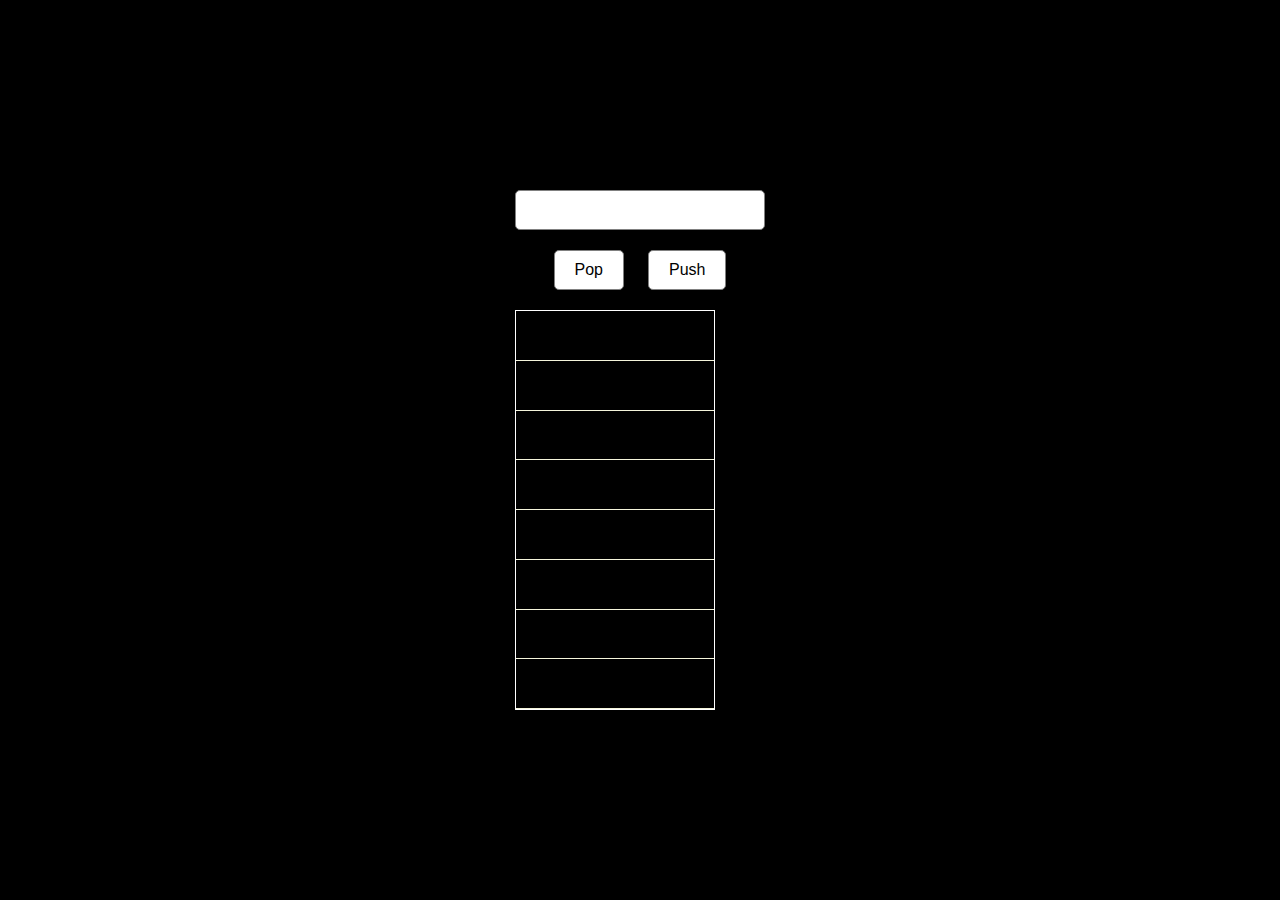
<file: index.html>
<!DOCTYPE html>
<html lang="en">
<head>
    <meta charset="UTF-8">
    <meta name="viewport" content="width=device-width, initial-scale=1.0">
    <title>Simple Stack App</title>
    <link rel="stylesheet" href="style.css">
</head>
<body>
    <div class="container">
        <input type="text" id="stackInput" placeholder="">
        <div class="buttons">
            <button id="popButton">Pop</button>
            <button id="pushButton">Push</button>
        </div>
        <div id="stackDisplay">
            <div class="stack-row"></div>
            <div class="stack-row"></div>
            <div class="stack-row"></div>
            <div class="stack-row"></div>
            <div class="stack-row"></div>
            <div class="stack-row"></div>
            <div class="stack-row"></div>
            <div class="stack-row"></div>
        </div>
    </div>
    <script src="script.js"></script>
</body>
</html>
<!-- This is a test change -->
</file>
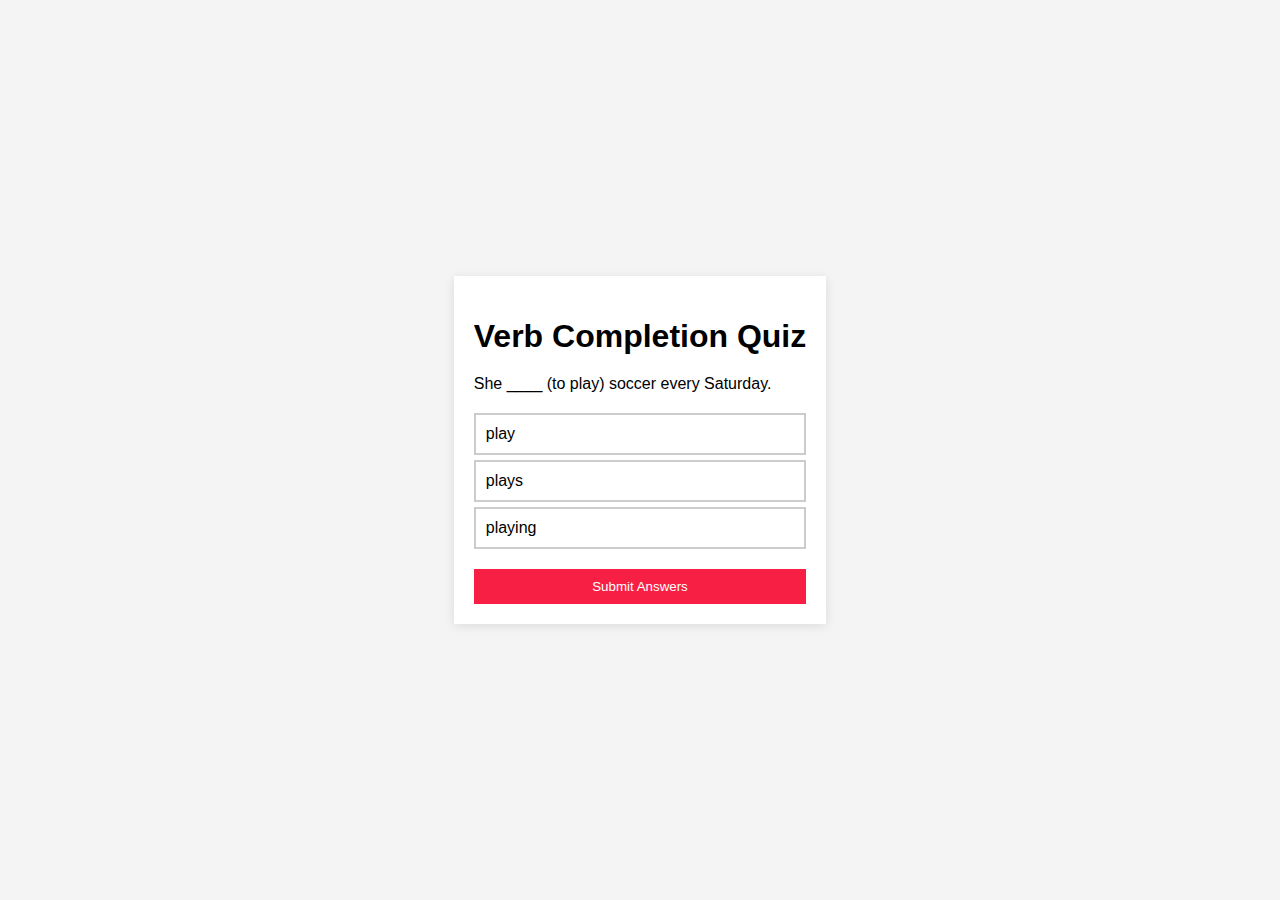
<file: exercise7.html>
<!DOCTYPE html>
<html lang="en">
<head>
    <meta charset="UTF-8">
    <meta name="viewport" content="width=device-width, initial-scale=1.0">
    <title>Quiz Application</title>
    <link rel="stylesheet" href="exercise7.css">
</head>
<body>
    <div class="quiz-container">
        <h1>Verb Completion Quiz</h1>
        <div id="quiz"></div>   
        <button id="submit">Submit Answers</button>
        <div id="score" class="hidden"></div>
        <button id="retake" class="hidden">Retake Quiz</button>
    </div>
    <script src="exercise7.js"></script>
</body>
</html>
</file>
<file: style.css>
* {
    margin: 0;
    padding: 0;
    box-sizing: border-box;
}

body {
    display: flex;
    justify-content: center;
    align-items: center;
    height: 100vh;
    background-color: black;
}

.container {
    text-align: center;
}

input[type="text"] {
    width: 250px;
    height: 40px;
    margin-bottom: 20px;
    font-size: 18px;
    border-radius: 5px;
    border: 1px solid gray;
    padding: 5px;
}

.buttons {
    margin-bottom: 20px;
}

button {
    padding: 10px 20px;
    margin: 0 10px;
    font-size: 16px;
    cursor: pointer;
    background-color: white;
    border: 1px solid gray;
    border-radius: 5px;
}

#stackDisplay {
    display: grid;
    grid-template-rows: repeat(8, 1fr);
    width: 200px;
    height: 400px;
    border: 1px solid white;
}

.stack-row {
    border-bottom: 1px solid beige;
    height: 100%;
    display: flex;
    justify-content: center;
    align-items: center;
    font-size: 20px;
    color: white;
}
</file>
<file: exercise7.css>
body {
    font-family: Arial, sans-serif;
    background-color: #f4f4f4;
    margin: 0;
    padding: 0;
    height: 100vh; 
    display: flex;
    justify-content: center; 
    align-items: center; 
}

.quiz-container {
    max-width: 600px;
    background: white;
    padding: 20px;
    box-shadow: 0 2px 10px rgba(0,0,0,0.1);
    text-align: left; 
}

h1 {
    margin-bottom: 20px; 
}

.question {
    margin: 20px 0;
}

.hidden {
    display: none;
}

button {
    display: block;
    width: 100%;
    padding: 10px;
    margin-top: 20px;
    cursor: pointer;
    background-color: #f72044; 
    color: white; 
    border: none; 

}

button:hover {
    background-color: #c62828; 
}


label {
    display: block;
    margin: 5px 0;
    padding: 10px;
    border: 2px solid #ccc;
    cursor: pointer;

}

label:hover {
    background-color: #888a8b; 

}

input[type="radio"] {
    margin-right: 10px;
    display: none; 
}

.correct {
    background-color: #c8e6c9; 
    border-color: #2e7d32; 
}


.wrong {
    background-color: #ffcdd2; 
    border-color: #c62828; 
}
</file>
